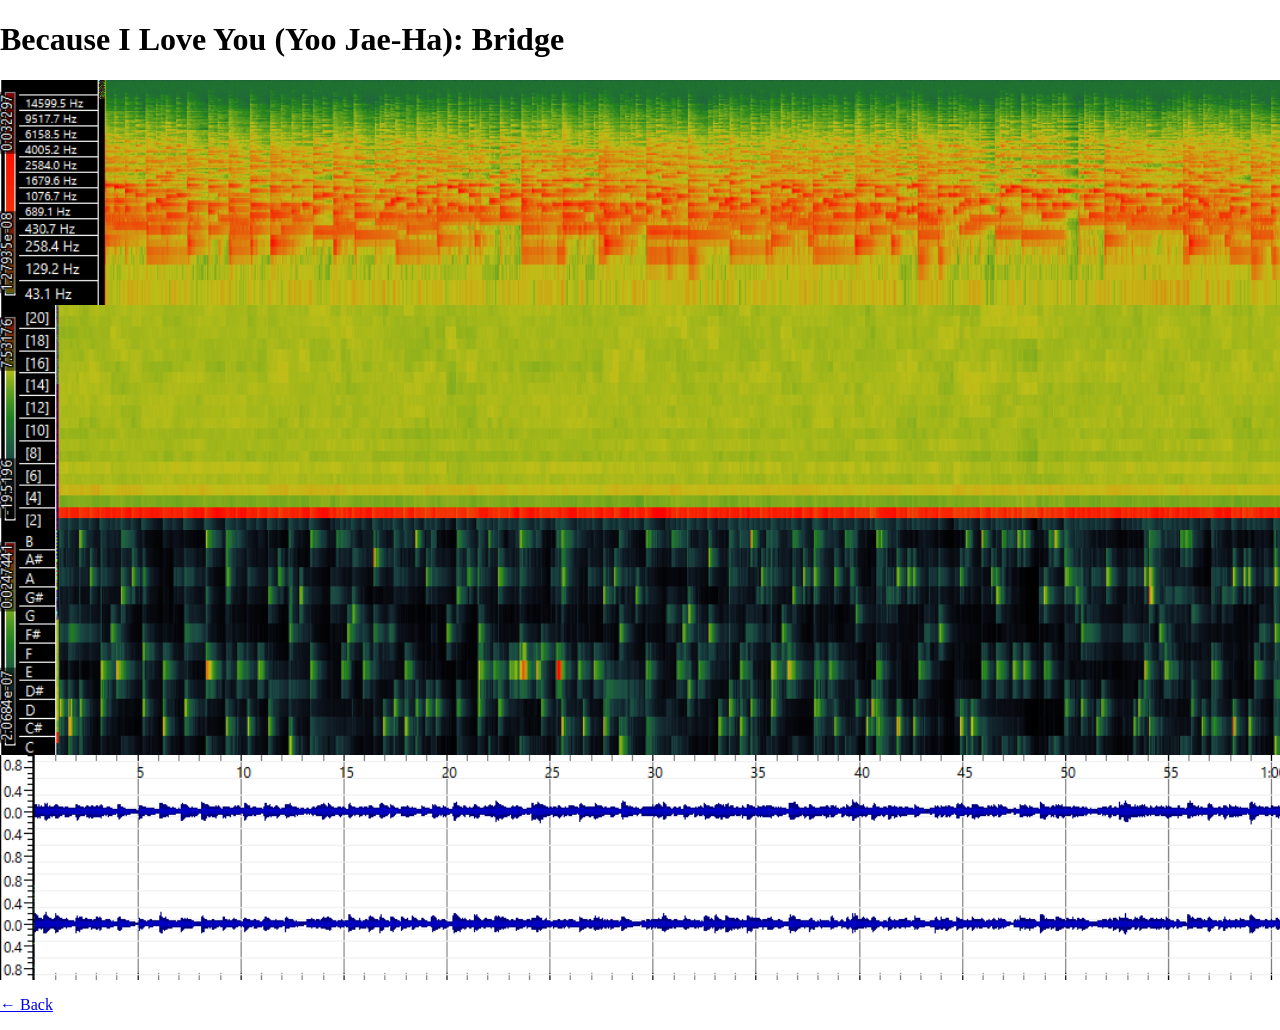
<file: Bridge.html>
<!DOCTYPE html>
<html>
<head>
  <meta charset="utf-8">
  <title>Bridge</title>
  <style>
    body { margin: 0; background: #fff; }
    .scroll {
      overflow-x: scroll;
      overflow-y: hidden;
      height: 100vh;
    }
    .scroll img {
      height: 25%;      
      width: auto;
      max-width: none;   
      display: block;
    }
  </style>
</head>
<body>
  <div class="header"><h1>Because I Love You (Yoo Jae-Ha): Bridge</h1></div>
  <div class="scroll">
    <img src="Bridge (Spectogram).png" alt="Bridge (Spectogram)">
    <img src="Bridge (MFCC).png" alt="Bridge (MFCC)">
    <img src="Bridge (Chromogram).png" alt="Bridge (Chromogram)">
    <img src="Bridge (Waveform).png" alt="Bridge (Waveform)">
  </div>
</body>
</html>

<p><a href="https://yx-technology.github.io/MCA-2026/week-9.html">← Back</a></p>
</file>
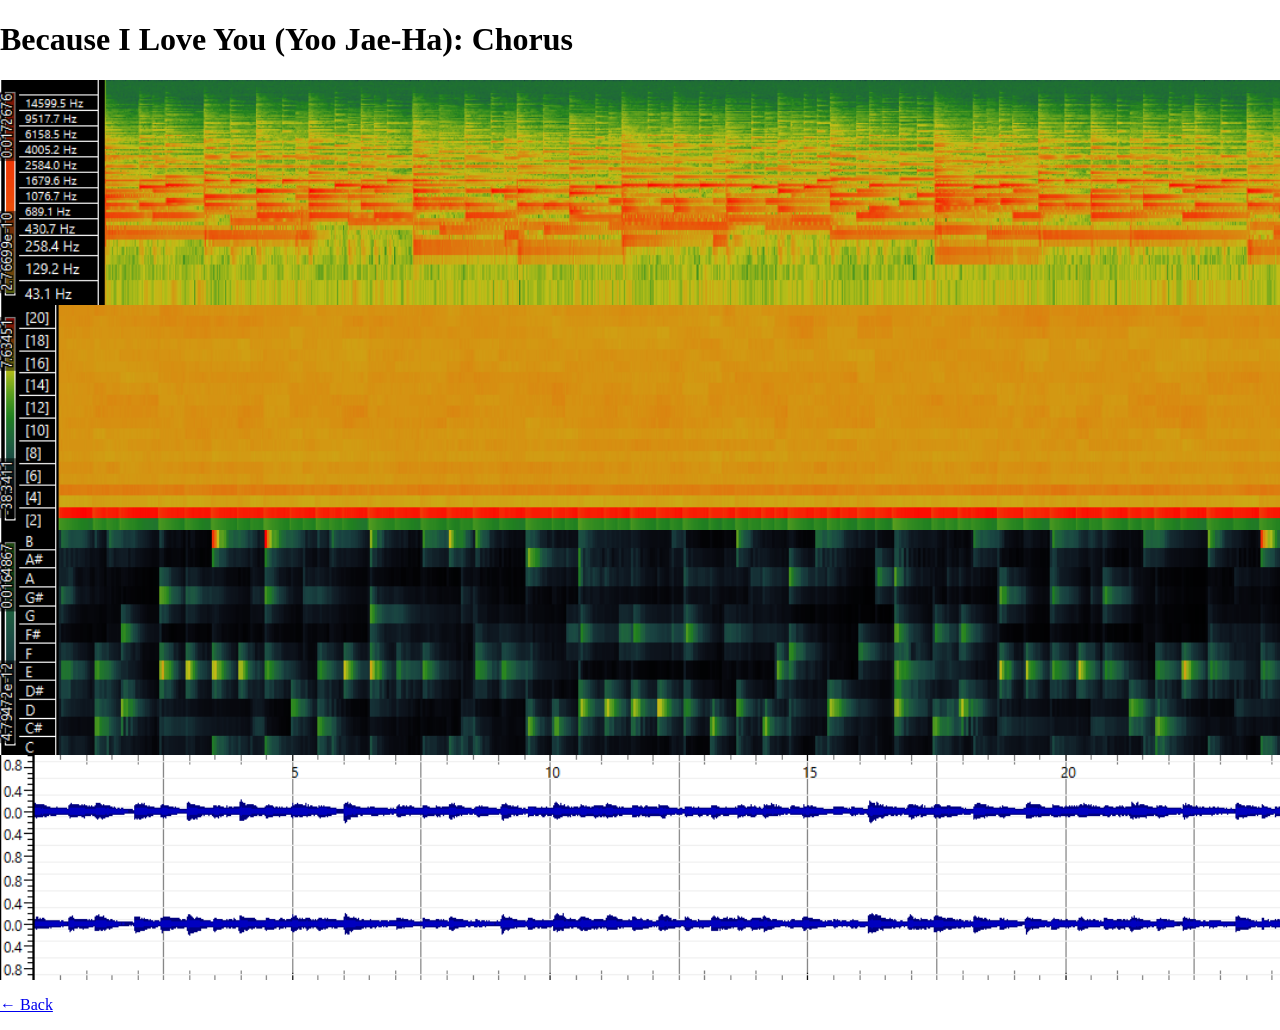
<file: Chorus.html>
<!DOCTYPE html>
<html>
<head>
  <meta charset="utf-8">
  <title>Chorus</title>
  <style>
    body { margin: 0; background: #fff; }
    .scroll {
      overflow-x: scroll;
      overflow-y: hidden;
      height: 100vh;
    }
    .scroll img {
      height: 25%;      
      width: auto;
      max-width: none;   
      display: block;
    }
  </style>
</head>
<body>
  <div class="header"><h1>Because I Love You (Yoo Jae-Ha): Chorus</h1></div>
  <div class="scroll">
    <img src="Chorus (Spectogram).png" alt="Chorus (Spectogram)">
    <img src="Chorus (MFCC).png" alt="Chorus (MFCC)">
    <img src="Chorus (Chromogram).png" alt="Chorus (Chromogram)">
    <img src="Chorus (Waveform).png" alt="Chorus (Waveform)">
  </div>
</body>
</html>

<p><a href="https://yx-technology.github.io/MCA-2026/week-9.html">← Back</a></p>
</file>
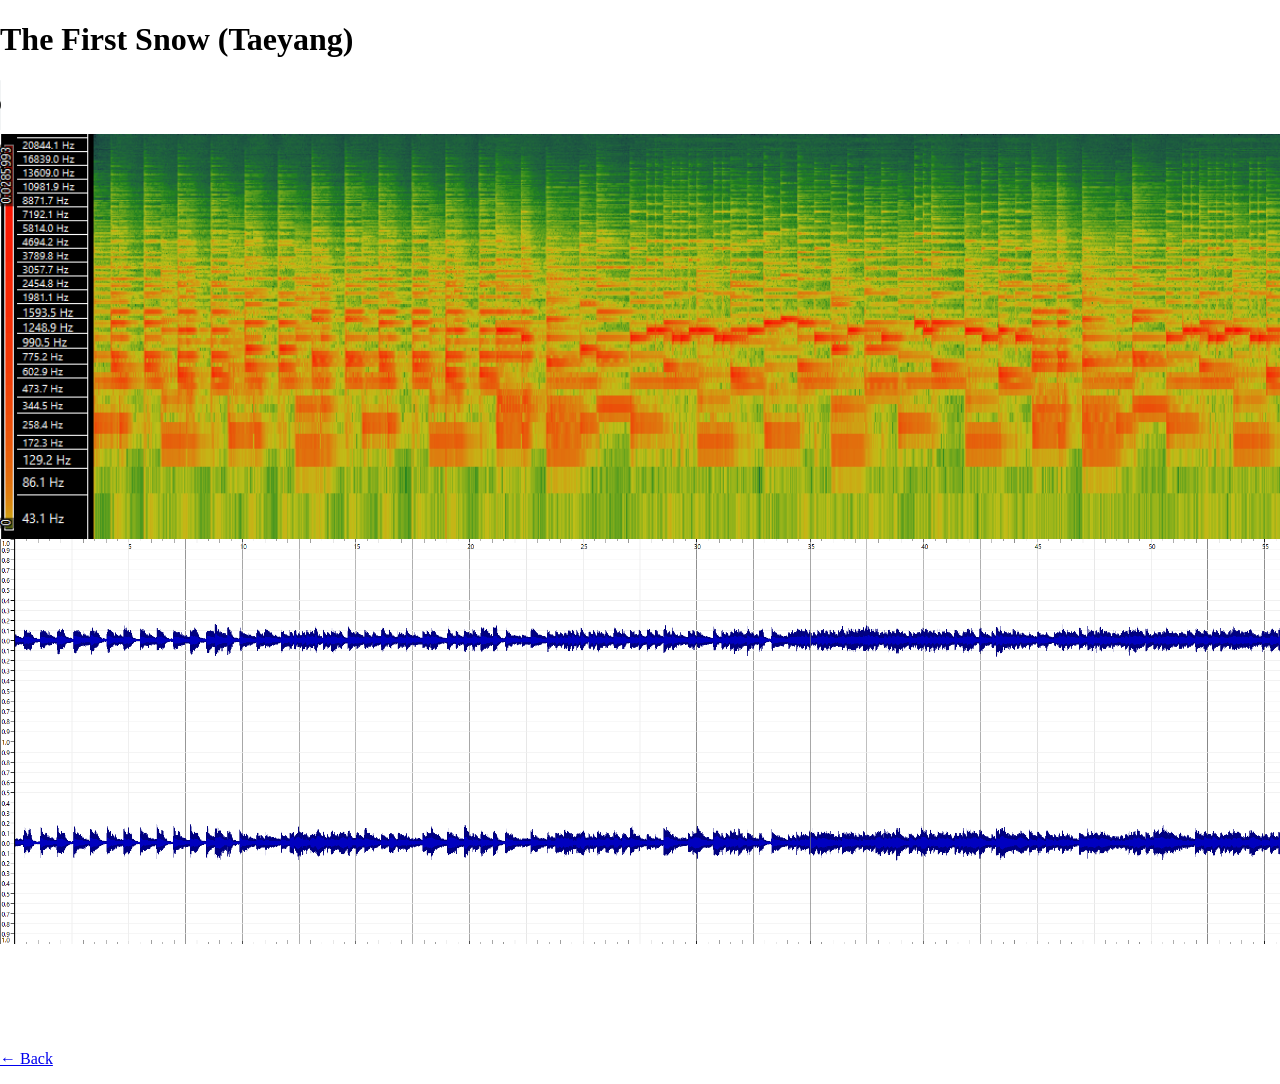
<file: EXO.html>
<!DOCTYPE html>
<html>
<head>
  <meta charset="utf-8">
  <title>EXO</title>
  <style>
    body { margin: 0; background: #fff; }
    .scroll {
      overflow-x: scroll;
      overflow-y: hidden;
      height: 100vh;
    }
    .scroll img {
      height: 45%;      
      width: auto;
      max-width: none;   
      display: block;
    }
  </style>
</head>
<body>
  <div class="header"><h1>The First Snow (Taeyang)</h1></div>
    <video controls width="300" height="50">
      <source src="EXO (MP3).mp3" type="audio/mpeg">
      Your browser does not support the video tag.
    </video>
  
  <div class="scroll">
    <img src="EXO.png" alt="EXO">
    <img src="EXO (Waveform).png" alt="EXO (Waveform)">
  </div>
</body>
</html>

<p><a href="https://yx-technology.github.io/MCA-2026/week-8.html">← Back</a></p>
</file>
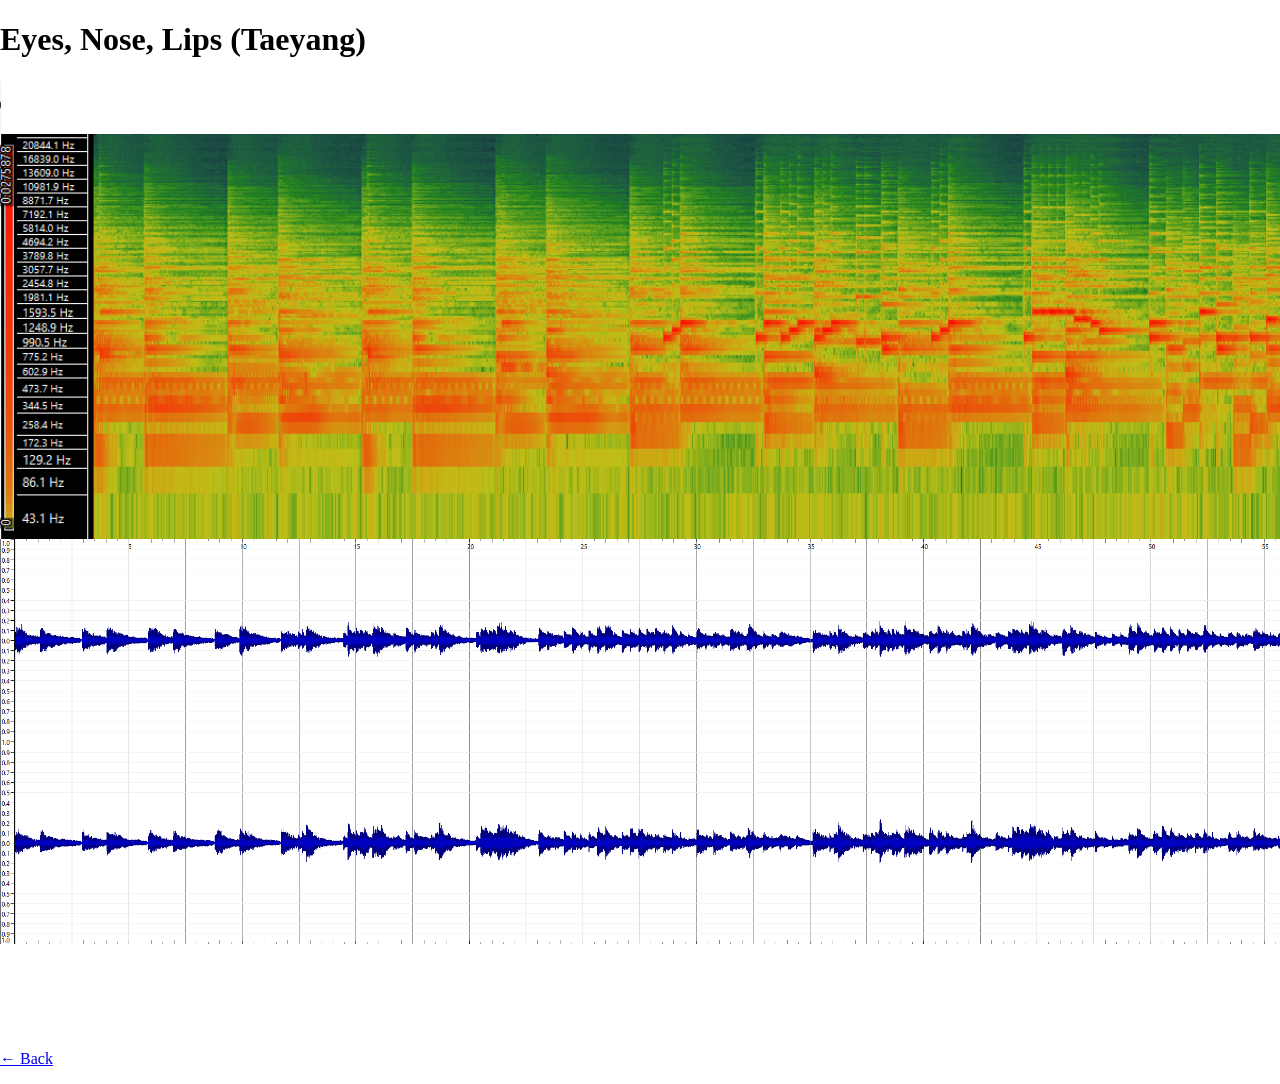
<file: HEIZE.html>
<!DOCTYPE html>
<html>
<head>
  <meta charset="utf-8">
  <title>HEIZE</title>
  <style>
    body { margin: 0; background: #fff; }
    .scroll {
      overflow-x: scroll;
      overflow-y: hidden;
      height: 100vh;
    }
    .scroll img {
      height: 45%;      
      width: auto;
      max-width: none;   
      display: block;
    }
  </style>
</head>
<body>
  <div class="header"><h1>Eyes, Nose, Lips (Taeyang)</h1></div>
    <video controls width="300" height="50">
      <source src="HEIZE (MP3).mp3" type="audio/mpeg">
      Your browser does not support the video tag.
    </video>
  
  <div class="scroll">
    <img src="HEIZE.png" alt="HEIZE">
    <img src="HEIZE (Waveform).png" alt="HEIZE (Waveform)">
  </div>
</body>
</html>

<p><a href="https://yx-technology.github.io/MCA-2026/week-8.html">← Back</a></p>
</file>
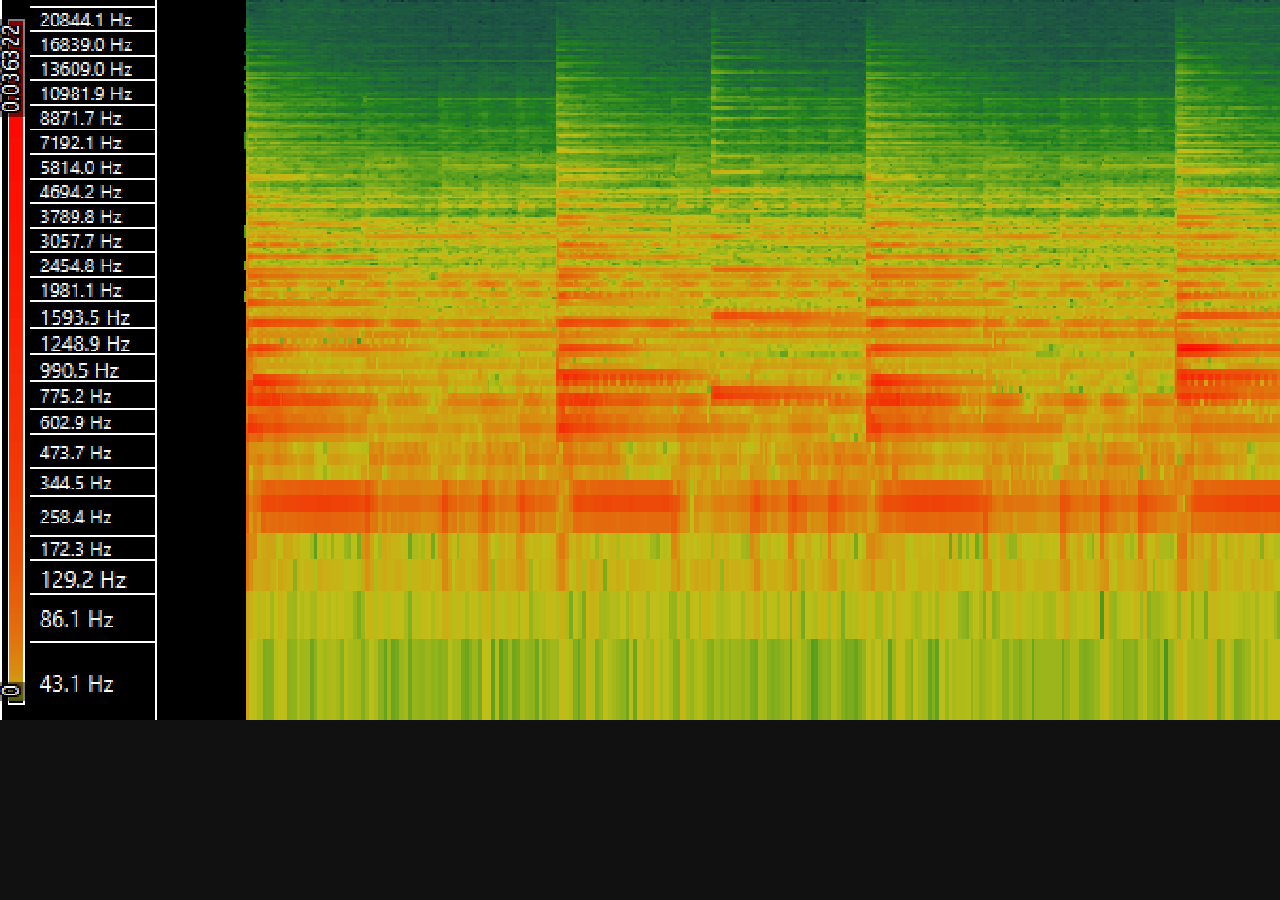
<file: TAEYANG.HTML>
<!DOCTYPE html>
<html>
<head>
  <meta charset="utf-8">
  <title>TAEYANG</title>
  <style>
    body { margin: 0; background: #111; }
    .scroll {
      overflow-x: scroll;
      overflow-y: hidden;
      height: 100vh;
    }
    .scroll img {
      height: 80%;      
      width: auto;
      max-width: none;   
      display: block;
    }
  </style>
</head>
<body>
  <div class="scroll">
    <img src="TAEYANG.png" alt="TAEYANG">
  </div>
</body>
</html>
</file>
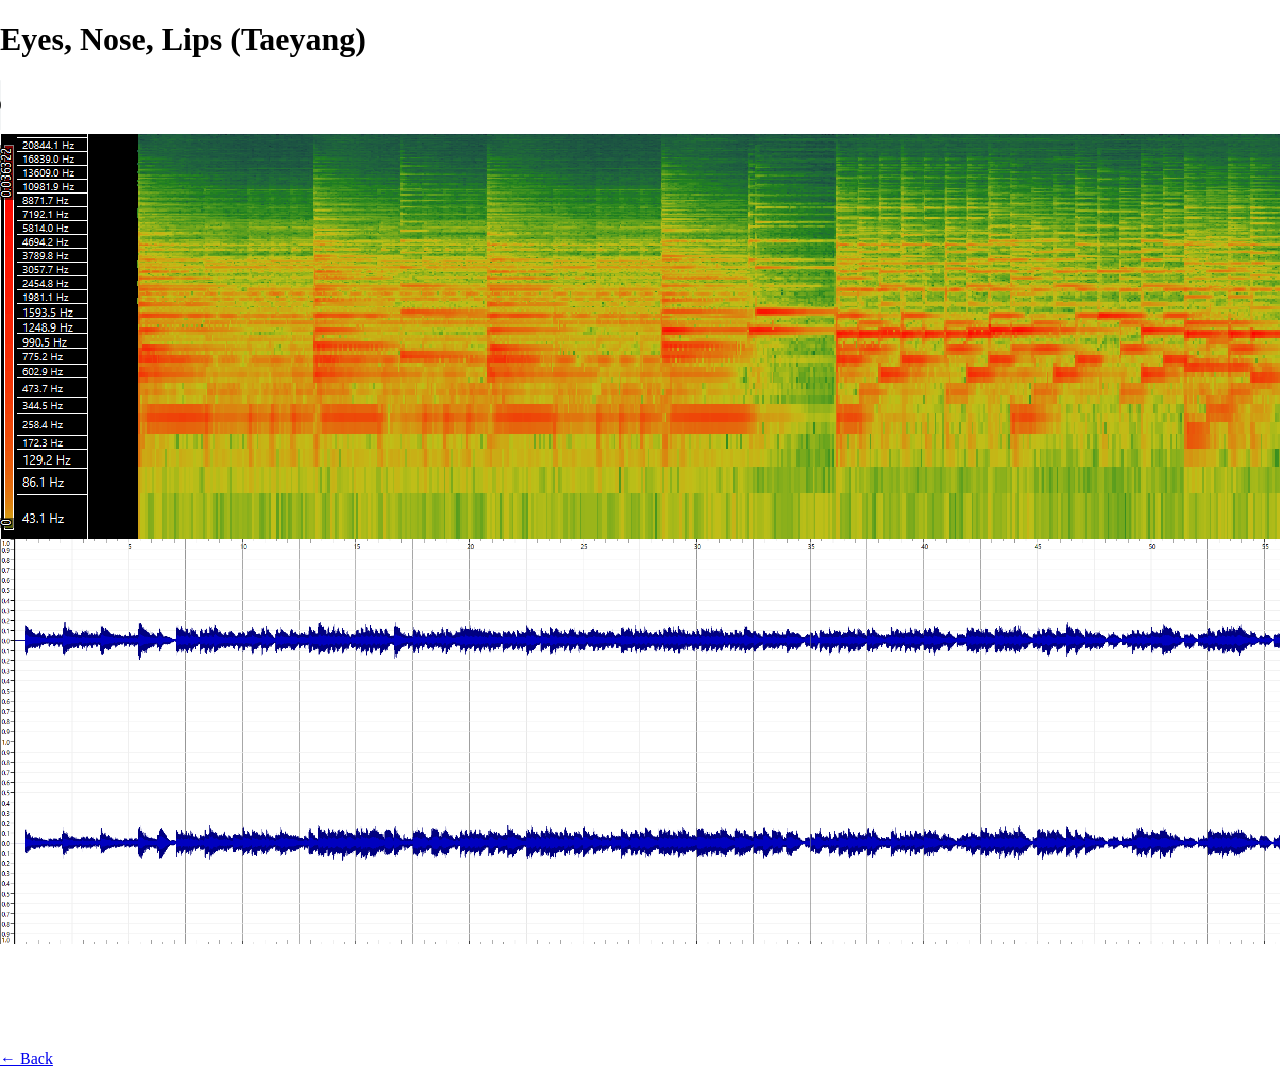
<file: TAEYANG.html>
<!DOCTYPE html>
<html>
<head>
  <meta charset="utf-8">
  <title>TAEYANG</title>
  <style>
    body { margin: 0; background: #fff; }
    .scroll {
      overflow-x: scroll;
      overflow-y: hidden;
      height: 100vh;
    }
    .scroll img {
      height: 45%;      
      width: auto;
      max-width: none;   
      display: block;
    }
  </style>
</head>
<body>
  <div class="header"><h1>Eyes, Nose, Lips (Taeyang)</h1></div>
    <video controls width="300" height="50">
      <source src="TAEYANG (MP3).mp3" type="audio/mpeg">
      Your browser does not support the video tag.
    </video>
  
  <div class="scroll">
    <img src="TAEYANG.png" alt="TAEYANG">
    <img src="TAEYANG (Waveform).png" alt="TAEYANG (Waveform)">
  </div>
</body>
</html>

<p><a href="https://yx-technology.github.io/MCA-2026/week-8.html">← Back</a></p>
</file>
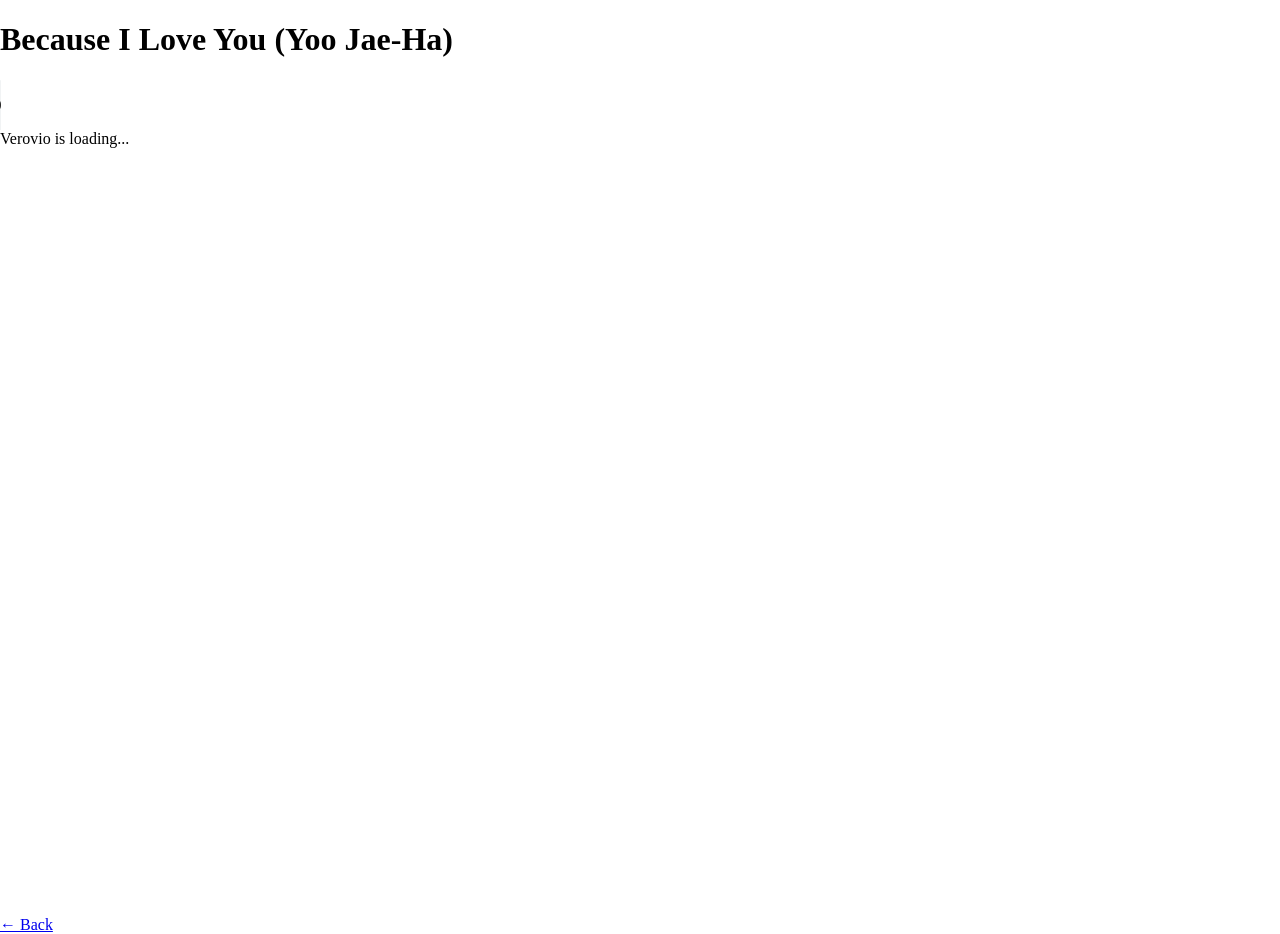
<file: verovio.html>
<!DOCTYPE html>
<html lang="en">
    <!-- Version 1.0 -->
<head>
    <meta charset="utf-8">
    <title>My Piece in Verovio</title>
    <style>
    html, body {
        width: 100%;
        height: 100%;
        margin: 0;
    }
    .box {
        display: flex;
        flex-flow: column;
        height: 100%;
    }
    .box .header {
       flex: 0 1 auto;
    }
    .box #app {
        flex: 1 1 auto;
    }
    </style>
</head>
<body>
    <div class="box">
    <div class="header"><h1>Because I Love You (Yoo Jae-Ha)</h1></div>
        <video controls width="300" height="50">
            <source src="YOO (MP3).mp3" type="audio/mpeg">
            Your browser does not support the video tag.
        </video>
    <div id="app">Verovio is loading...</div>
    <script type="module">
        import 'https://www.verovio.org/javascript/app/verovio-app.js';
        
        const options = {
            defaultView: 'responsive', // default is 'responsive', alternative is 'document'
            defaultZoom: 3, // 0-7, default is 4
            enableResponsive: true, // default is true
            enableDocument: true // default is true
        }
        
        // A MusicXML file
        var file = '(FULL) Because I Love You.mei'; //Replace this with your own MEI file, but remember that JavaScript is case sensitive!
        // A MEI file
        //var file = 'https://www.verovio.org/editor/brahms.mei';
        
        const app = new Verovio.App(document.getElementById("app"), options);
        fetch(file)
            .then(function(response) {
                return response.text();
            })
            .then(function(text) {
                app.loadData(text);
            });
    </script>
    </div>
</body>
<footer><p><a href="https://yx-technology.github.io/MCA-2026/week-3.html">← Back</a></p></footer>
</html>
</file>
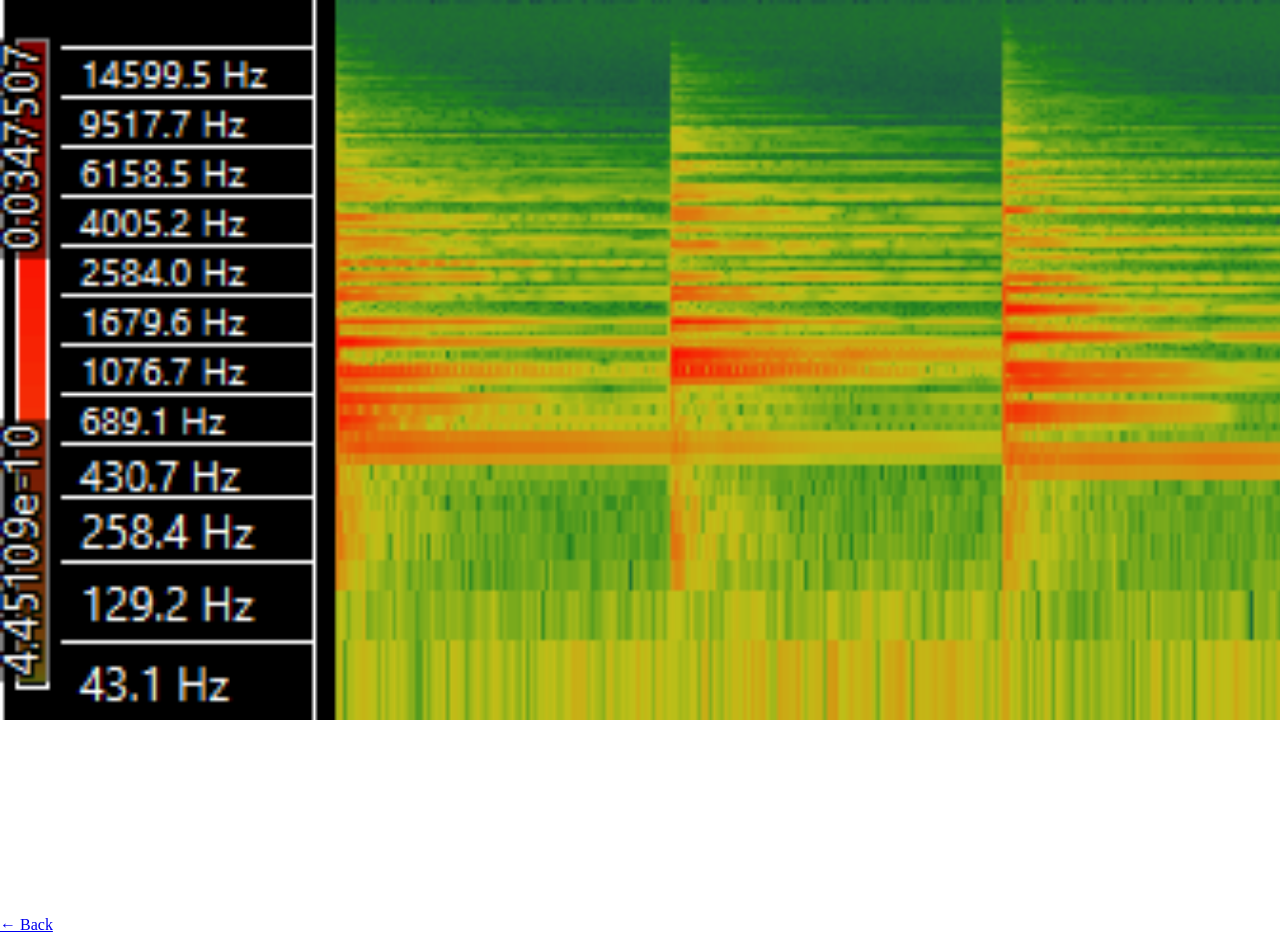
<file: Verse (Spectogram).html>
<!DOCTYPE html>
<html>
<head>
  <meta charset="utf-8">
  <title>Verse (Spectogram)</title>
  <style>
    body { margin: 0; background: #fff; }
    .scroll {
      overflow-x: scroll;
      overflow-y: hidden;
      height: 100vh;
    }
    .scroll img {
      height: 80%;      
      width: auto;
      max-width: none;   
      display: block;
    }
  </style>
</head>
<body>
  <div class="scroll">
    <img src="Verse (Spectogram).png" alt="Verse (Spectogram)">
  </div>
</body>
</html>

<p><a href="https://yx-technology.github.io/MCA-2026/week-9.html">← Back</a></p>
</file>
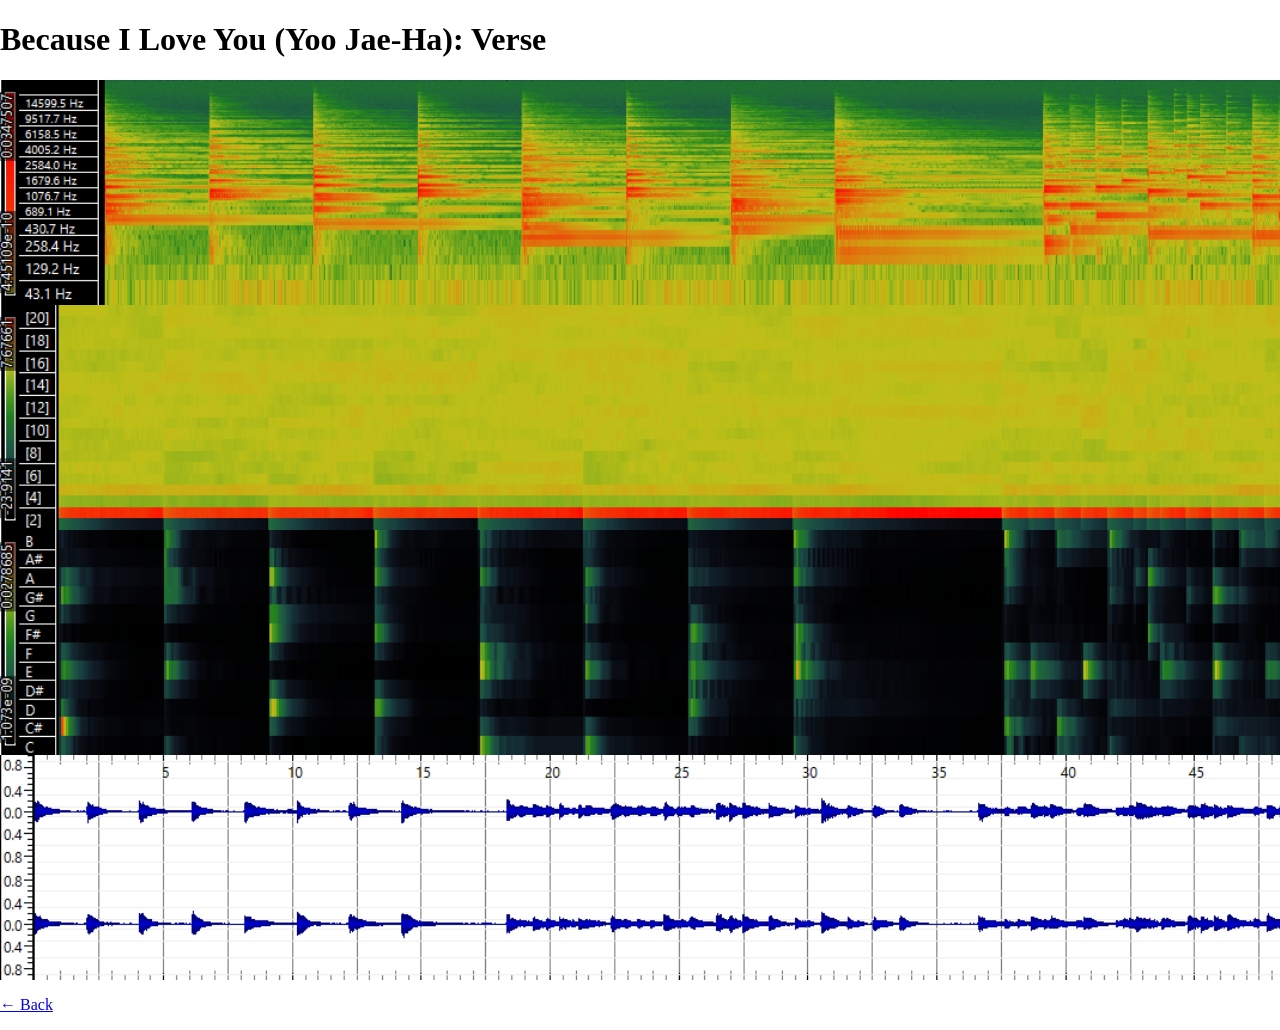
<file: Verse.html>
<!DOCTYPE html>
<html>
<head>
  <meta charset="utf-8">
  <title>Verse</title>
  <style>
    body { margin: 0; background: #fff; }
    .scroll {
      overflow-x: scroll;
      overflow-y: hidden;
      height: 100vh;
    }
    .scroll img {
      height: 25%;      
      width: auto;
      max-width: none;   
      display: block;
    }
  </style>
</head>
<body>
  <div class="header"><h1>Because I Love You (Yoo Jae-Ha): Verse</h1></div>
  <div class="scroll">
    <img src="Verse (Spectogram).png" alt="Verse (Spectogram)">
    <img src="Verse (MFCC).png" alt="Verse (MFCC)">
    <img src="Verse (Chromogram).png" alt="Verse (Chromogram)">
    <img src="Verse (Waveform).png" alt="Verse (Waveform)">
  </div>
</body>
</html>

<p><a href="https://yx-technology.github.io/MCA-2026/week-9.html">← Back</a></p>
</file>
